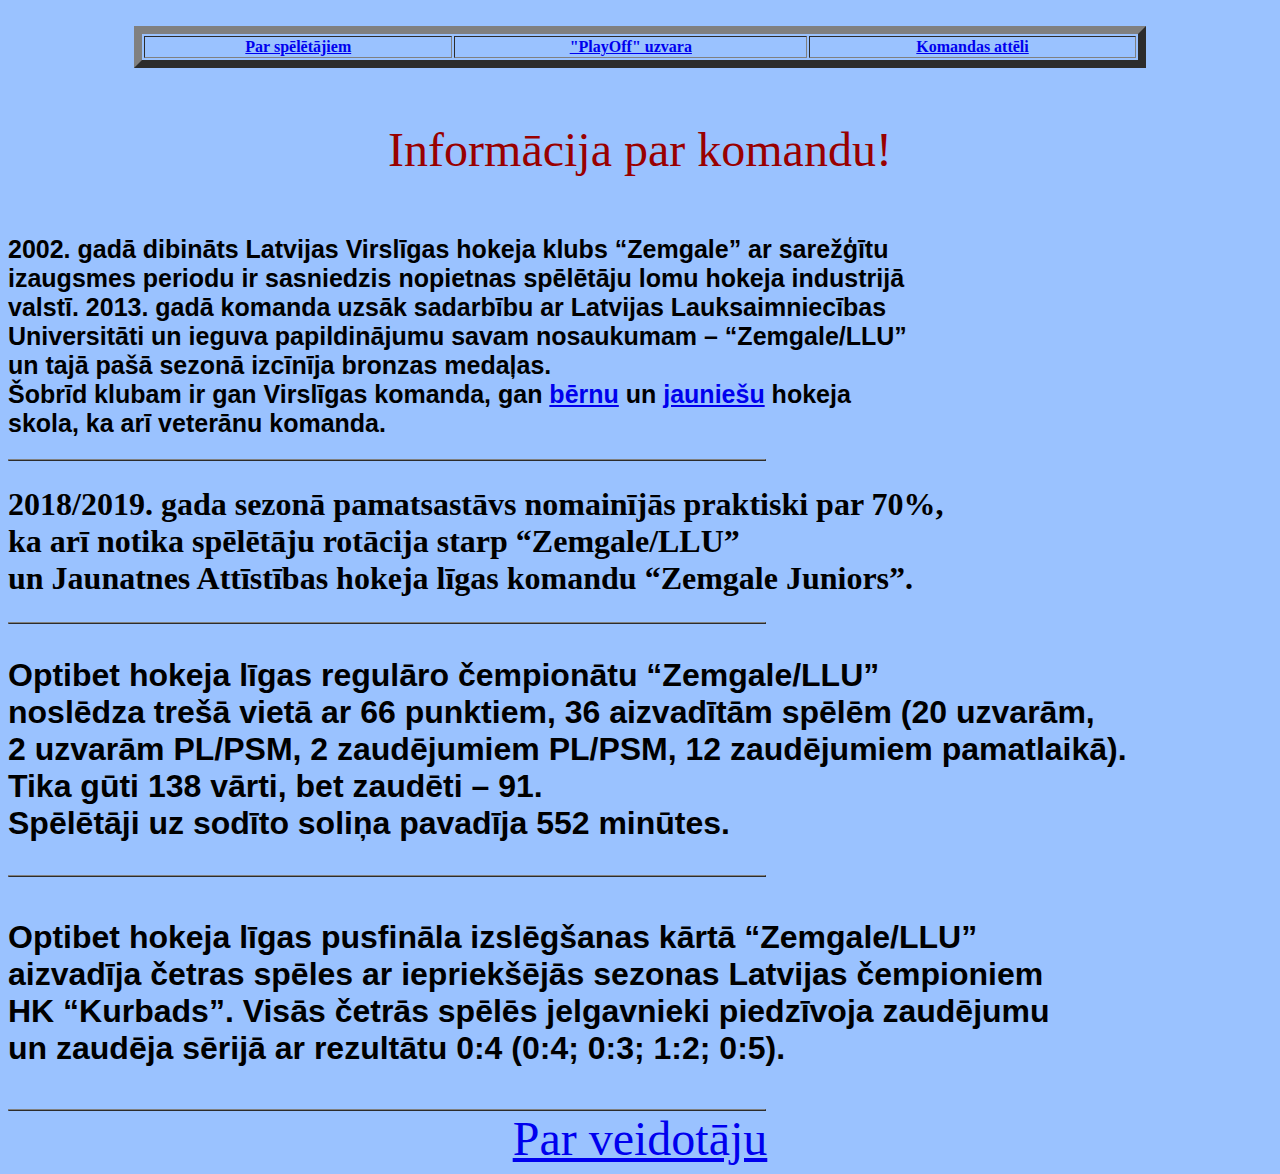
<file: index.html>
<DOCTYPE.html>
<html>
<head>
<title> Zemgale LLU </title>
</head>
<body>
<link rel="stylesheet" href="index.css" >
<br><center>
<table style="width:80%" border="8">
<tr>
<th><a href="par_speletajiem.html">Par spēlētājiem</a></th>
<th><a href="playoff.html">"PlayOff" uzvara </a></th>
<th><a href="komandasatteli.html">Komandas attēli</a></th></tr></table>
<br><br><br>
<font size="10" color="#990000">Informācija par komandu!</font></center>
<table style="width:60%" border="1"> <font size="6">
<tr><br><h2>2002. gadā dibināts Latvijas Virslīgas hokeja klubs “Zemgale” ar sarežģītu
 <br>izaugsmes periodu ir sasniedzis nopietnas spēlētāju lomu hokeja industrijā
  <br>valstī. 2013. gadā komanda uzsāk sadarbību ar Latvijas Lauksaimniecības
   <br>Universitāti un ieguva papildinājumu savam nosaukumam – “Zemgale/LLU” 
   <br>un tajā pašā sezonā izcīnīja bronzas medaļas.

<br>Šobrīd klubam ir gan Virslīgas komanda, gan <a href="bernu_komanda.html">bērnu</a> un <a href="janiesu_komanda.html">jauniešu</a> hokeja
 <br>skola, ka arī veterānu komanda.</h2></font></table></tr>
 <table style="width:60%" border="1"><font size="6">
<tr>
  <h3> 2018/2019. gada sezonā pamatsastāvs nomainījās praktiski par 70%,
      <br> ka arī notika spēlētāju rotācija starp “Zemgale/LLU”
      <br> un Jaunatnes Attīstības hokeja līgas komandu “Zemgale Juniors”.</h3>
</tr></font></table>
<table style="width:60%" border="1"><font size="6">
<tr>
  <h4> Optibet hokeja līgas regulāro čempionātu “Zemgale/LLU” 
   <br>noslēdza trešā vietā ar 66 punktiem, 36 aizvadītām spēlēm (20 uzvarām,
   <br> 2 uzvarām PL/PSM, 2 zaudējumiem PL/PSM, 12 zaudējumiem pamatlaikā). 
   <br>Tika gūti 138 vārti, bet zaudēti – 91. 
   <br>Spēlētāji uz sodīto soliņa pavadīja 552 minūtes.</h4>
</tr></font></table>
<table style="width:60%" border="1"><font size="6">
   <tr>
      <h5>Optibet hokeja līgas pusfināla izslēgšanas kārtā “Zemgale/LLU”
   <br>aizvadīja četras spēles ar iepriekšējās sezonas Latvijas čempioniem
        <br>HK “Kurbads”. Visās četrās spēlēs jelgavnieki piedzīvoja zaudējumu
         <br>un zaudēja sērijā ar rezultātu 0:4 (0:4; 0:3; 1:2; 0:5).</h5>
   </tr></font></table>
   <font size="10">
   <center><a href="par_veidotaju.html">Par veidotāju</a></center></font>
</body>
</html>
</file>
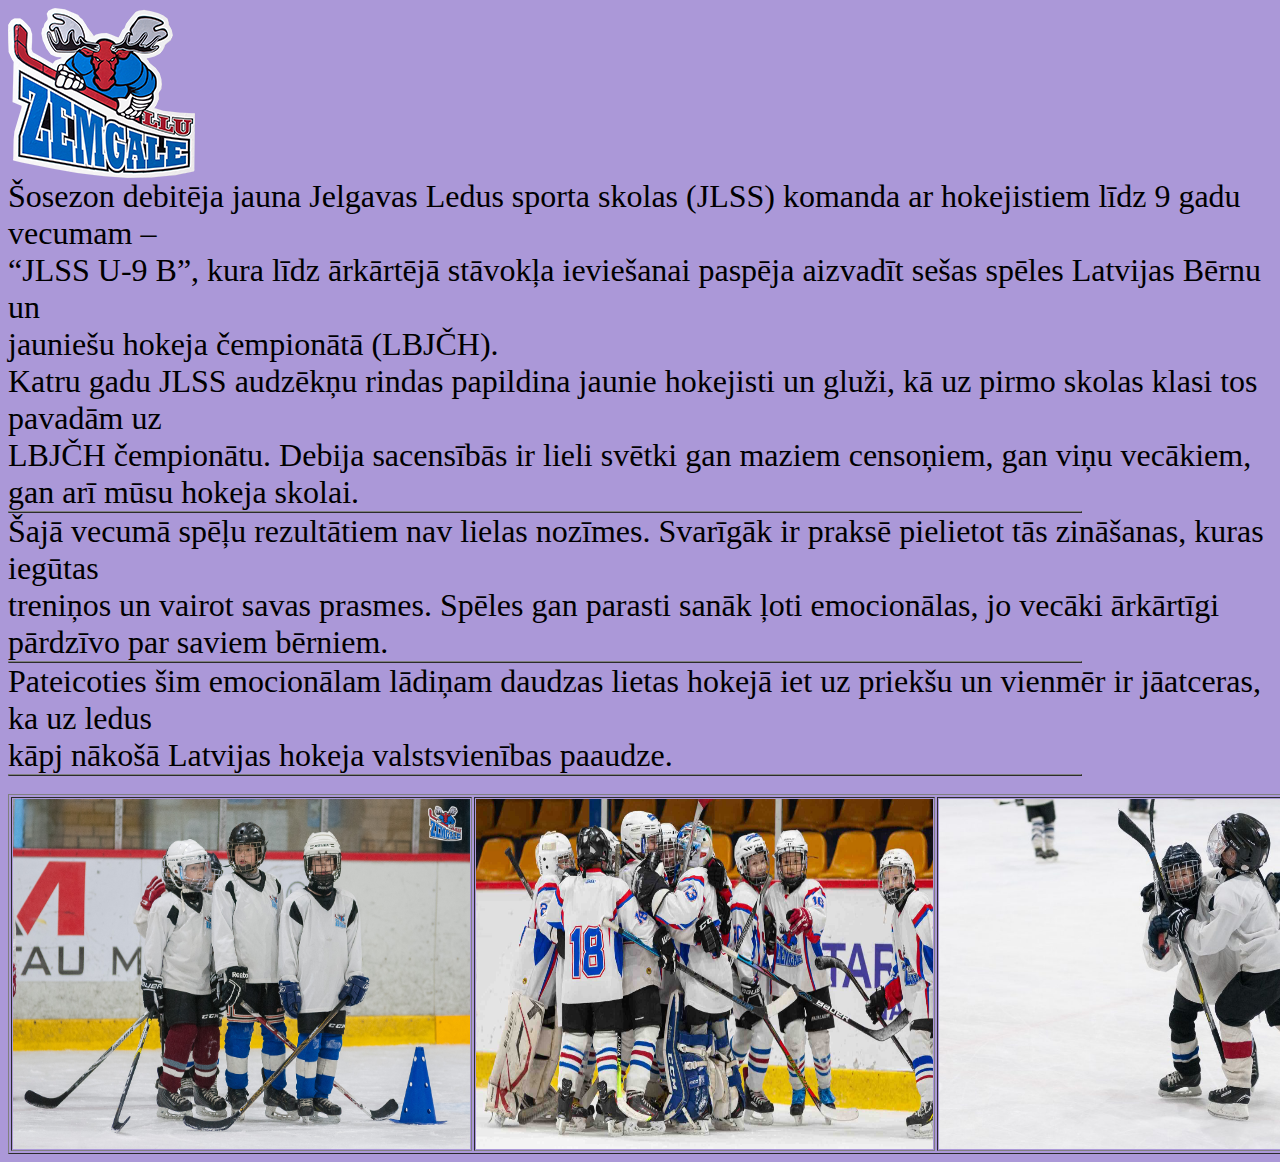
<file: bernu_komanda.html>
<DOCTYPE.html>
    <html>
    <head>
    <title> Bērnu komanda </title>
    </head>
    <body>
        <link rel="stylesheet" href="bernu_komanda.css" >
        <a href="index.html"> <img src="zemgale-llu-logo.png" target="_blank" ></a>
        <br>
        <table style="width:85%" border="1"><font size="6">
<tr>
    Šosezon debitēja jauna Jelgavas Ledus sporta skolas (JLSS) komanda ar hokejistiem līdz 9 gadu vecumam –
     <br>“JLSS U-9 B”, kura līdz ārkārtējā stāvokļa ieviešanai paspēja aizvadīt sešas spēles Latvijas Bērnu un
      <br>jauniešu hokeja čempionātā (LBJČH).
<br>Katru gadu JLSS audzēkņu rindas papildina jaunie hokejisti un gluži, kā uz pirmo skolas klasi tos pavadām uz 
<br>LBJČH čempionātu. Debija sacensībās ir lieli svētki gan maziem censoņiem, gan viņu vecākiem, gan arī mūsu hokeja skolai.
</tr></font></table>
<table style="width:85%" border="1"><font size="6">
Šajā vecumā spēļu rezultātiem nav lielas nozīmes. Svarīgāk ir praksē pielietot tās zināšanas, kuras iegūtas 
<br>treniņos un vairot savas prasmes. Spēles gan parasti sanāk ļoti emocionālas, jo vecāki ārkārtīgi pārdzīvo par saviem bērniem.
</font></table>
<table style="width:85%" border="1"><font size="6">
Pateicoties šim emocionālam lādiņam daudzas lietas hokejā iet uz priekšu un vienmēr ir jāatceras, ka uz ledus
 <br>kāpj nākošā Latvijas hokeja valstsvienības paaudze.
</font></table>
<br>
<table style="width:100%" border="1">
<tr>
    <th><a href="bernu_komanda.jpg" target="_blank"><img src="bernu_komanda.jpg" width="457" height="350"></a></th>
    <th><a href="bernu_komanda2.jpg" target="_blank"><img src="bernu_komanda2.jpg" width="457" height="350"></a></th>
   <th> <a href="bernu_komanda3.jpg" target="_blank"><img src="bernu_komanda3.jpg" width="457" height="350"></a></th>

</tr></table>
</body>
</html>
</file>
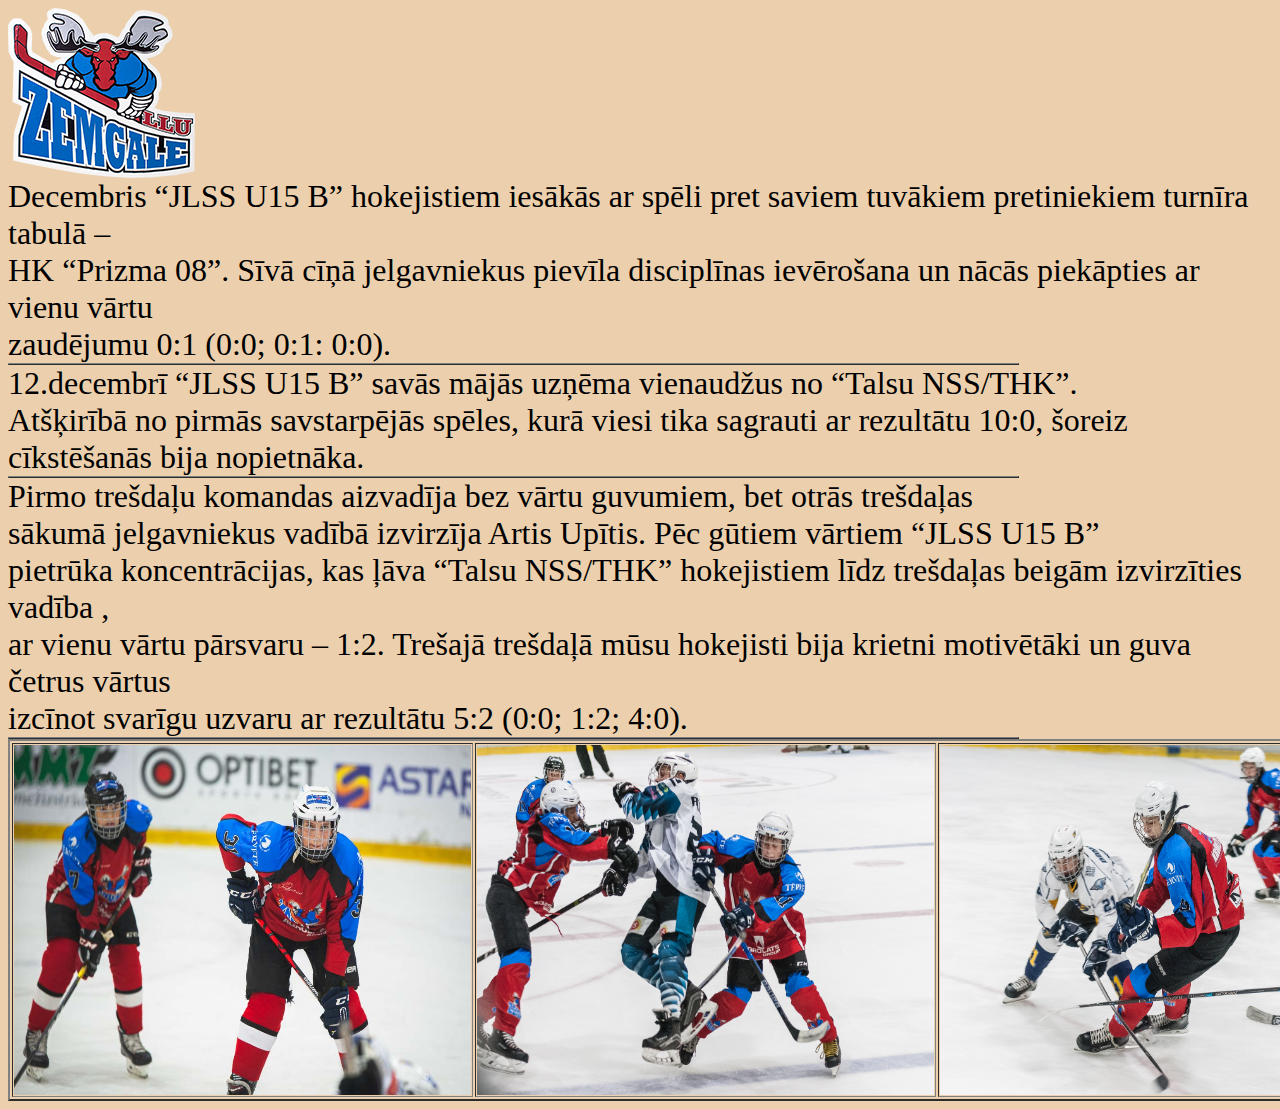
<file: janiesu_komanda.html>
<DOCTYPE.html>
    <html>
    <head>
    <title> Jauniešu komanda </title>
    </head>
    <body>
        <link rel="stylesheet" href="jauniesu_komanda.css" >
        <a href="index.html"> <img src="zemgale-llu-logo.png" target="_blank" ></a>

    <br>
    <table style="width:80%" border="1"><font size="6">
        <tr>
            Decembris “JLSS U15 B” hokejistiem iesākās ar spēli pret saviem tuvākiem pretiniekiem turnīra tabulā –
             <br>HK “Prizma 08”. Sīvā cīņā jelgavniekus pievīla disciplīnas ievērošana un nācās piekāpties ar vienu vārtu
              <br>zaudējumu 0:1 (0:0; 0:1: 0:0).
</tr></font></table>
<table style="width:80%" border="1"><font size="6">
            12.decembrī “JLSS U15 B” savās mājās uzņēma vienaudžus no “Talsu NSS/THK”.
           <br>  Atšķirībā no pirmās savstarpējās spēles, kurā viesi tika sagrauti ar rezultātu 10:0, šoreiz cīkstēšanās bija nopietnāka.
            </font></table>
            <table style="width:80%" border="1"><font size="6">
            Pirmo trešdaļu komandas aizvadīja bez vārtu guvumiem, bet otrās trešdaļas
             <br>sākumā jelgavniekus vadībā izvirzīja Artis Upītis. Pēc gūtiem vārtiem “JLSS U15 B”
             <br> pietrūka koncentrācijas, kas ļāva “Talsu NSS/THK” hokejistiem līdz trešdaļas beigām izvirzīties vadība ,
               <br>ar vienu vārtu pārsvaru – 1:2. Trešajā trešdaļā mūsu hokejisti bija krietni motivētāki un guva četrus vārtus
               <br>izcīnot svarīgu uzvaru ar rezultātu 5:2 (0:0; 1:2; 4:0).
            </font></table>
            <table style="width:100%" border="2">
                <th><a href="jlss_u15.jpg" target="_blank"><img src="jlss_u15.jpg" width="457" height="350"></a></th>
                <th><a href="jlss_u15_2.jpg" target="_blank"><img src="jlss_u15_2.jpg" width="457" height="350"></a></th>
                <th><a href="jlss_u15_3.jpg" target="_blank"><img src="jlss_u15_3.jpg" width="457" height="350"></a></th>
           </table>
    </body>
    </html>
</file>
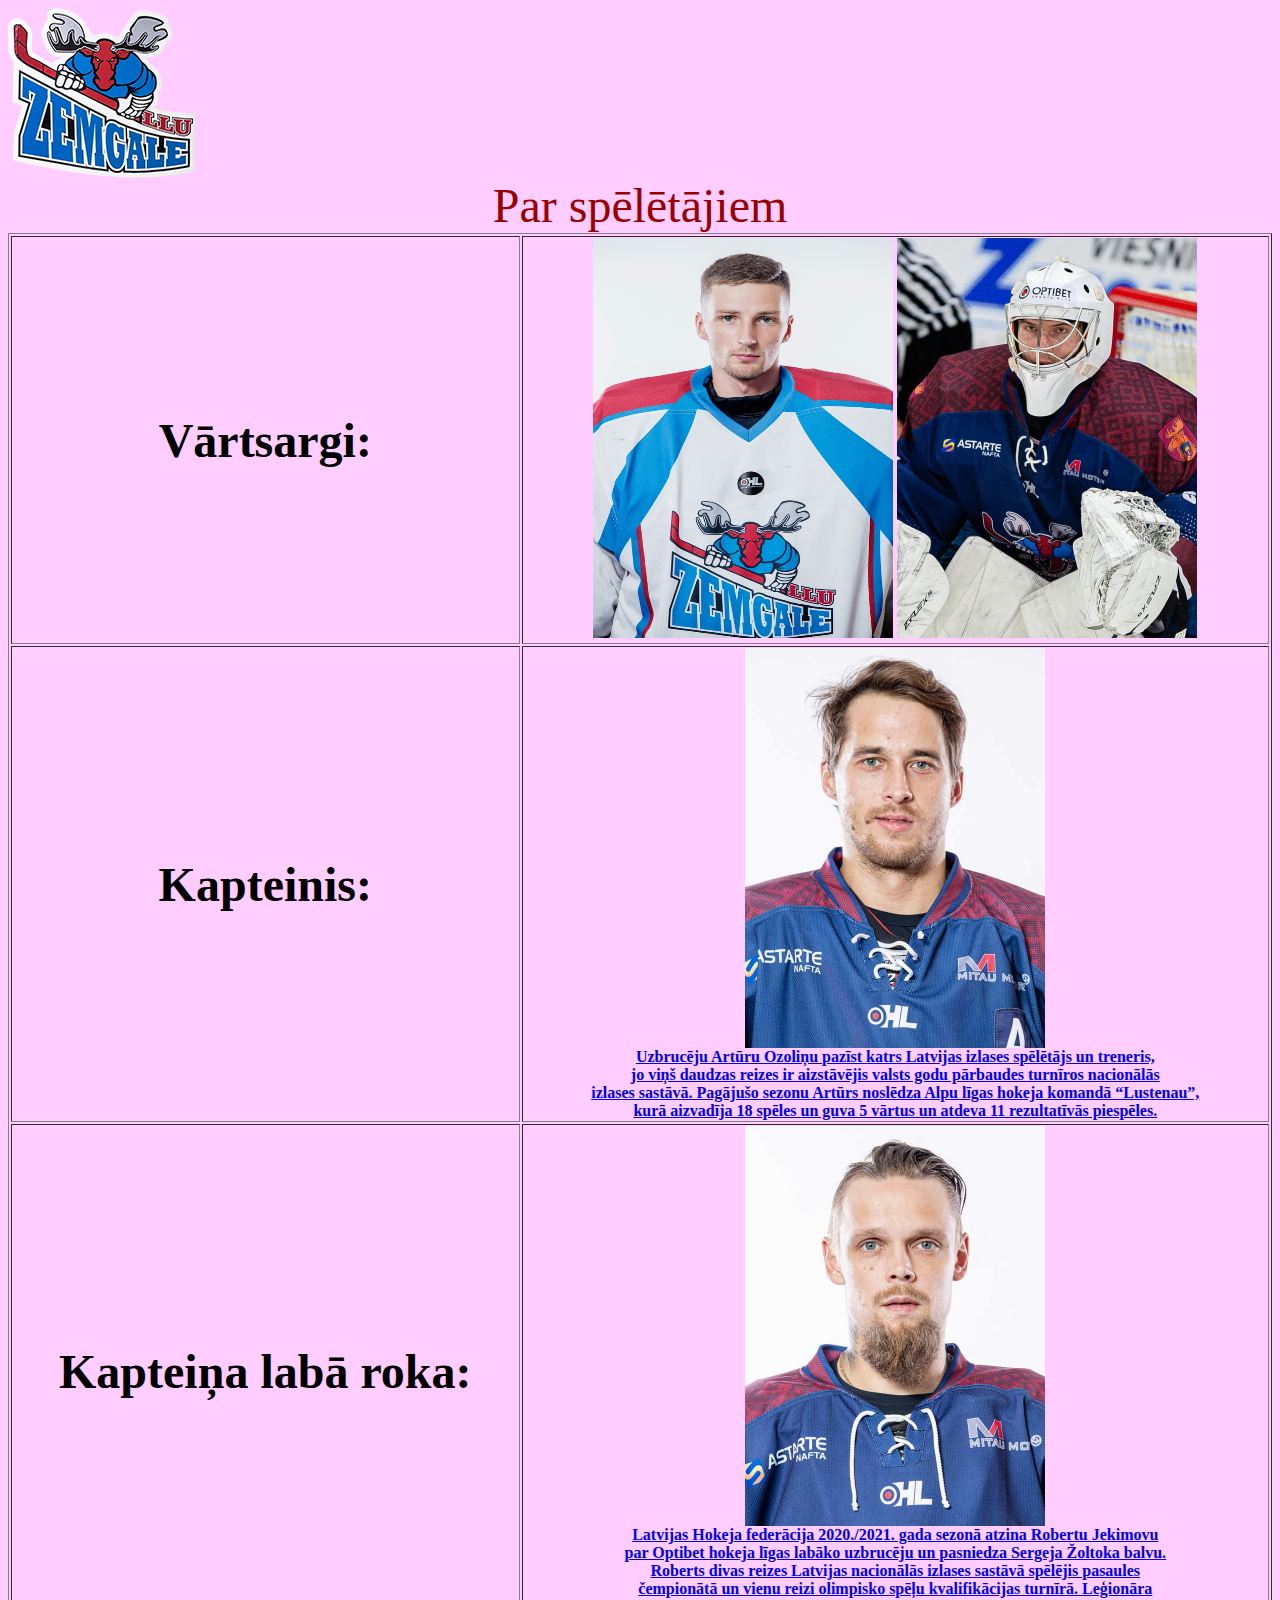
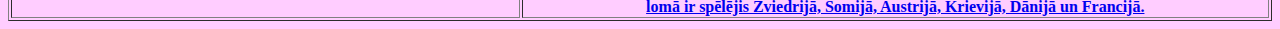
<file: par_speletajiem.html>
<DOCTYPE.html>
<html>
<head>
<title> Zemgale LLU </title>
</head>
<body>
<link rel="stylesheet" href="par_speletajiem.css">
<a href="index.html"> <img src="zemgale-llu-logo.png" target="_blank" ></a>
<center><font size=10 color="#990000">Par spēlētājiem</font></center>
<table style="width:100%" border="1"><tr><th><font size=7>Vārtsargi: </font></th>
<th><a href="vartsargs_cimermanis.jpeg" target="_blank"><img src="vartsargs_cimermanis.jpeg" width="300" height="400"></a>
<a href="vartsargs_vitols.jpg" target="_blank"><img src="vartsargs_vitols.jpg" width="300" height="400">
</a></tr></th>
            
<tr><th><font size=7>Kapteinis: </font></th>                                                                  
<th><a href="kapteinis_ozolins.jpg" target="_blank"><img src="kapteinis_ozolins.jpg" width="300" height="400">
    <br>Uzbrucēju Artūru Ozoliņu pazīst katrs Latvijas izlases spēlētājs un treneris, 
    <br>jo viņš daudzas reizes ir aizstāvējis valsts godu pārbaudes turnīros nacionālās
    <br> izlases sastāvā. Pagājušo sezonu Artūrs noslēdza Alpu līgas hokeja komandā “Lustenau”,
    <br> kurā aizvadīja 18 spēles un guva 5 vārtus un atdeva 11 rezultatīvās piespēles.</a></th></tr>
<tr><th><font size=7>Kapteiņa labā roka: </font></th>
<th><a href="kapteina_laba_roka.jpg" target="_blank"><img src="kapteina_laba_roka.jpg" width="300" height="400">
    <br>Latvijas Hokeja federācija 2020./2021. gada sezonā atzina Robertu Jekimovu
     <br>par Optibet hokeja līgas labāko uzbrucēju un pasniedza Sergeja Žoltoka balvu.
    <br>Roberts divas reizes Latvijas nacionālās izlases sastāvā spēlējis pasaules
     <br>čempionātā un vienu reizi olimpisko spēļu kvalifikācijas turnīrā. Leģionāra
      <br>lomā ir spēlējis Zviedrijā, Somijā, Austrijā, Krievijā, Dānijā un Francijā.</a></tr></th> 
</table>
</body>
</html>
</file>
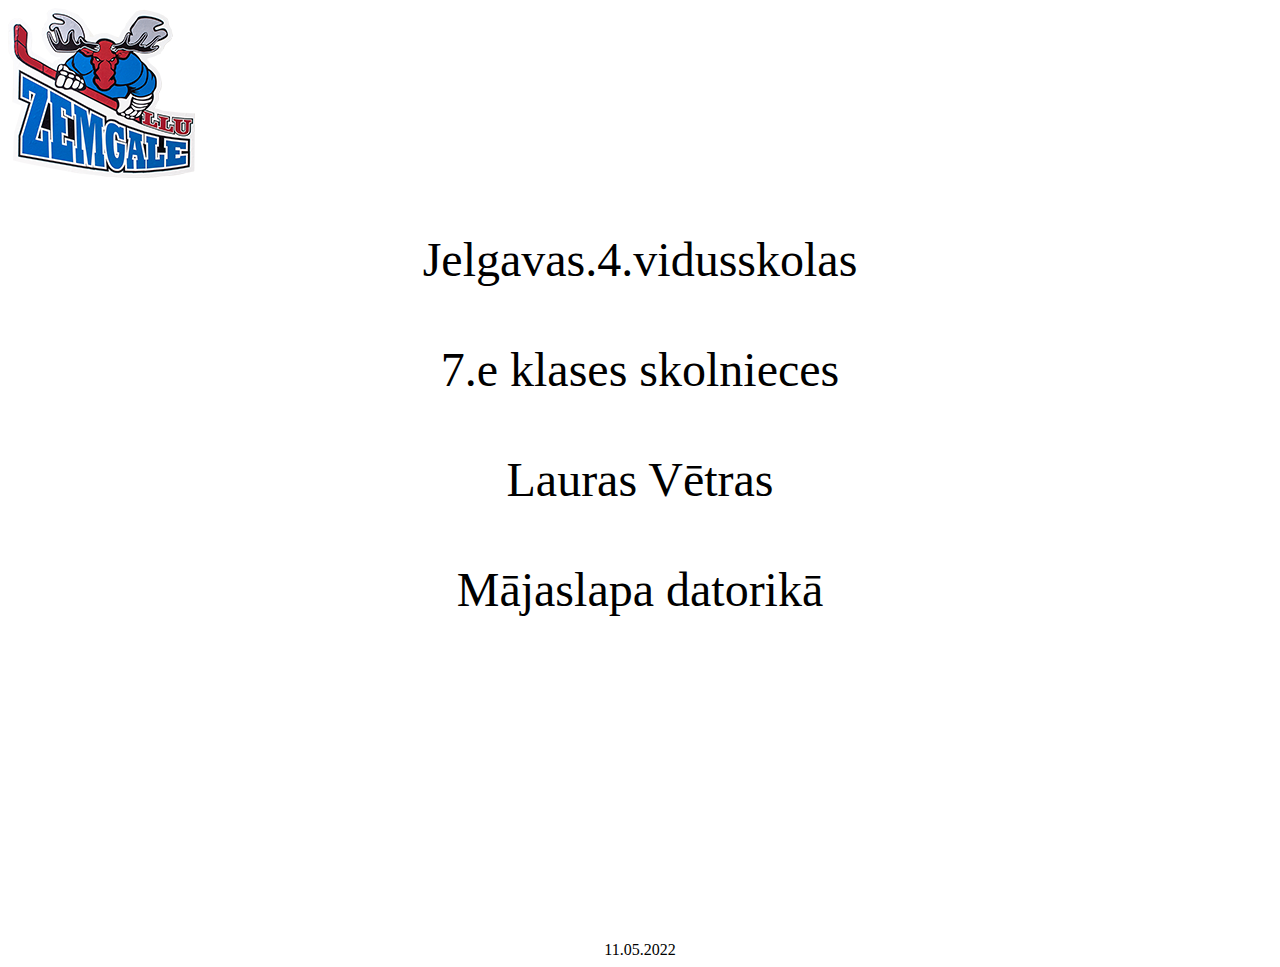
<file: par_veidotaju.html>
<DOCTYPE.html>
    <html>
    <head>
    <title> Par_mani </title>
    </head>
    <body>
        <a href="index.html"> <img src="zemgale-llu-logo.png" target="_blank" ></a>
<br>
<br>
<br>
<br>
<font size="8"><center>
Jelgavas.4.vidusskolas<br><br></font>
<font size="7">7.e klases skolnieces<br><br></font>
<font size="8">Lauras Vētras<br><br></font>
<font size="7">Mājaslapa datorikā</font>
</center>
<br><br><br><br><br><br><br><br><br><br><br><br><br><br><br><br><br><br>
<center>
    11.05.2022
</center>
</body>
</html>
</file>
<file: index.css>
body{background-color: rgb(154, 194, 255);}

h2 {
    font-family: Arial, Helvetica, sans-serif;
    font-size: 25;
  }
  
  h3 {
    font-family: 'Times New Roman', Times, serif;
    font-size: 25;
  }
  h4 {
    font-family: 'Segoe UI', Tahoma, Geneva, Verdana, sans-serif;
    font-size: 25;
  }
  
  h5 {
    font-family: Impact, Haettenschweiler, 'Arial Narrow Bold', sans-serif;
    font-size: 25;
  }
</file>
<file: bernu_komanda.css>
body{background-color: rgb(171, 152, 216);}
</file>
<file: jauniesu_komanda.css>
body{background-color: rgb(236, 208, 173);}
</file>
<file: par_speletajiem.css>
body{background-color: rgb(255, 205, 255);}
</file>
